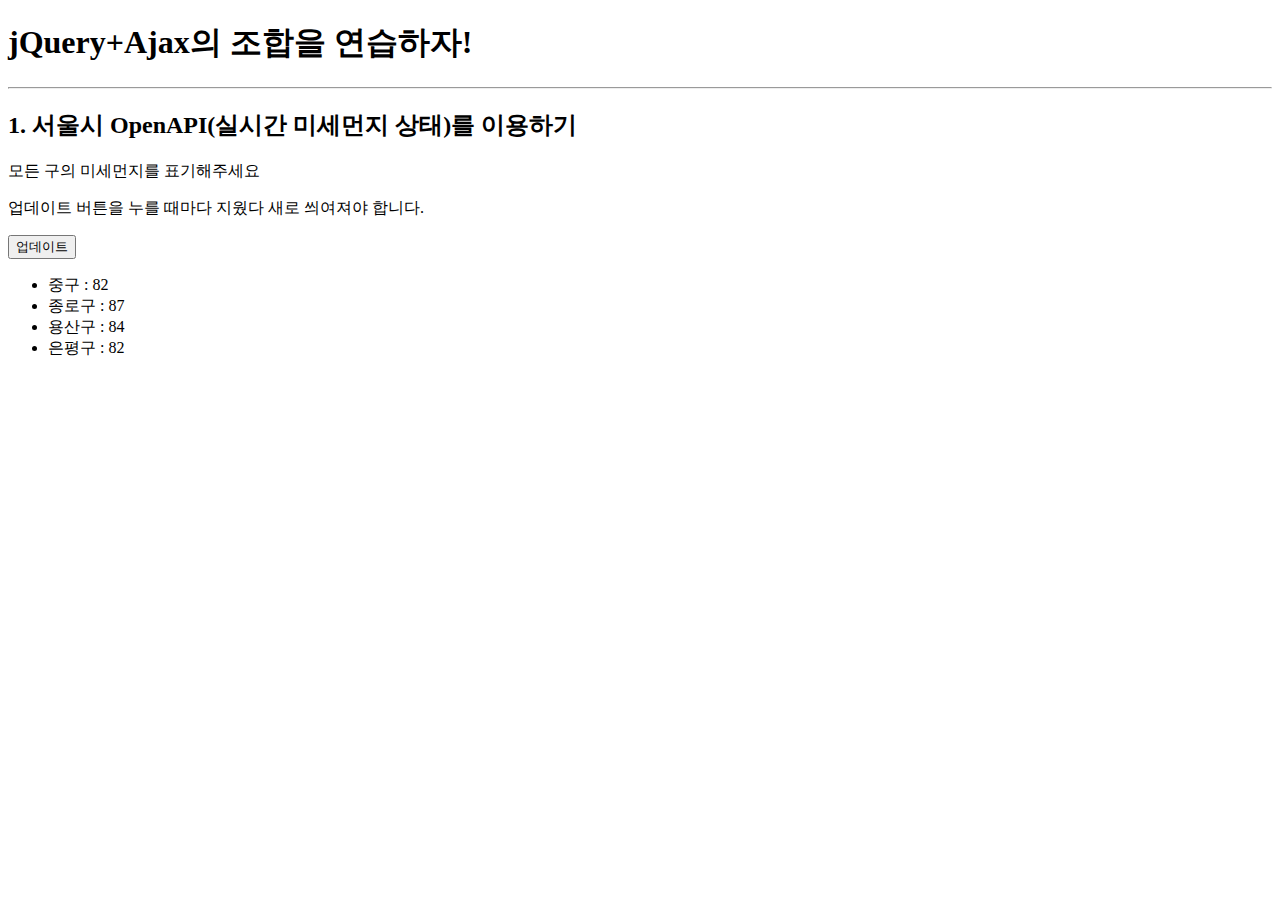
<file: ajax.html>
<!doctype html>
<html lang="ko">

<head>
    <meta charset="UTF-8">
    <title>jQuery 연습하고 가기!</title>

    <!-- jQuery를 import 합니다 -->
    <script src="https://ajax.googleapis.com/ajax/libs/jquery/3.4.1/jquery.min.js"></script>

    <style type="text/css">
        div.question-box {
            margin: 10px 0 20px 0;
        }
        .bad {
            color: red;
            font-weight: bold;
        }
    </style>

    <script>
        function q1() {
            $('#names-q1').empty();
            $.ajax({
                type: "GET",
                url: "http://openapi.seoul.go.kr:8088/6d4d776b466c656533356a4b4b5872/json/RealtimeCityAir/1/99",
                data: {},
                success: function (response) {
                    let rows = response["RealtimeCityAir"]["row"];
                    for (let i = 0; i < rows.length; i++) {
                        let gu_name = rows[i]['MSRSTE_NM'];
                        let gu_mise = rows[i]['IDEX_MVL'];
                        let temp_html = '';
                        if (gu_mise > 90) {
                            temp_html = `<li class="bad">${gu_name} : ${gu_mise}</li>`;
                        } else {
                            temp_html = `<li>${gu_name} : ${gu_mise}</li>`;
                        }
                        $('#names-q1').append(temp_html);
                    }
                }
            })
        }
    </script>

</head>

<body>
    <h1>jQuery+Ajax의 조합을 연습하자!</h1>

    <hr />

    <div class="question-box">
        <h2>1. 서울시 OpenAPI(실시간 미세먼지 상태)를 이용하기</h2>
        <p>모든 구의 미세먼지를 표기해주세요</p>
        <p>업데이트 버튼을 누를 때마다 지웠다 새로 씌여져야 합니다.</p>
        <button onclick="q1()">업데이트</button>
        <ul id="names-q1">
            <li>중구 : 82</li>
            <li>종로구 : 87</li>
            <li>용산구 : 84</li>
            <li>은평구 : 82</li>
        </ul>
    </div>
</body>

</html>
</file>
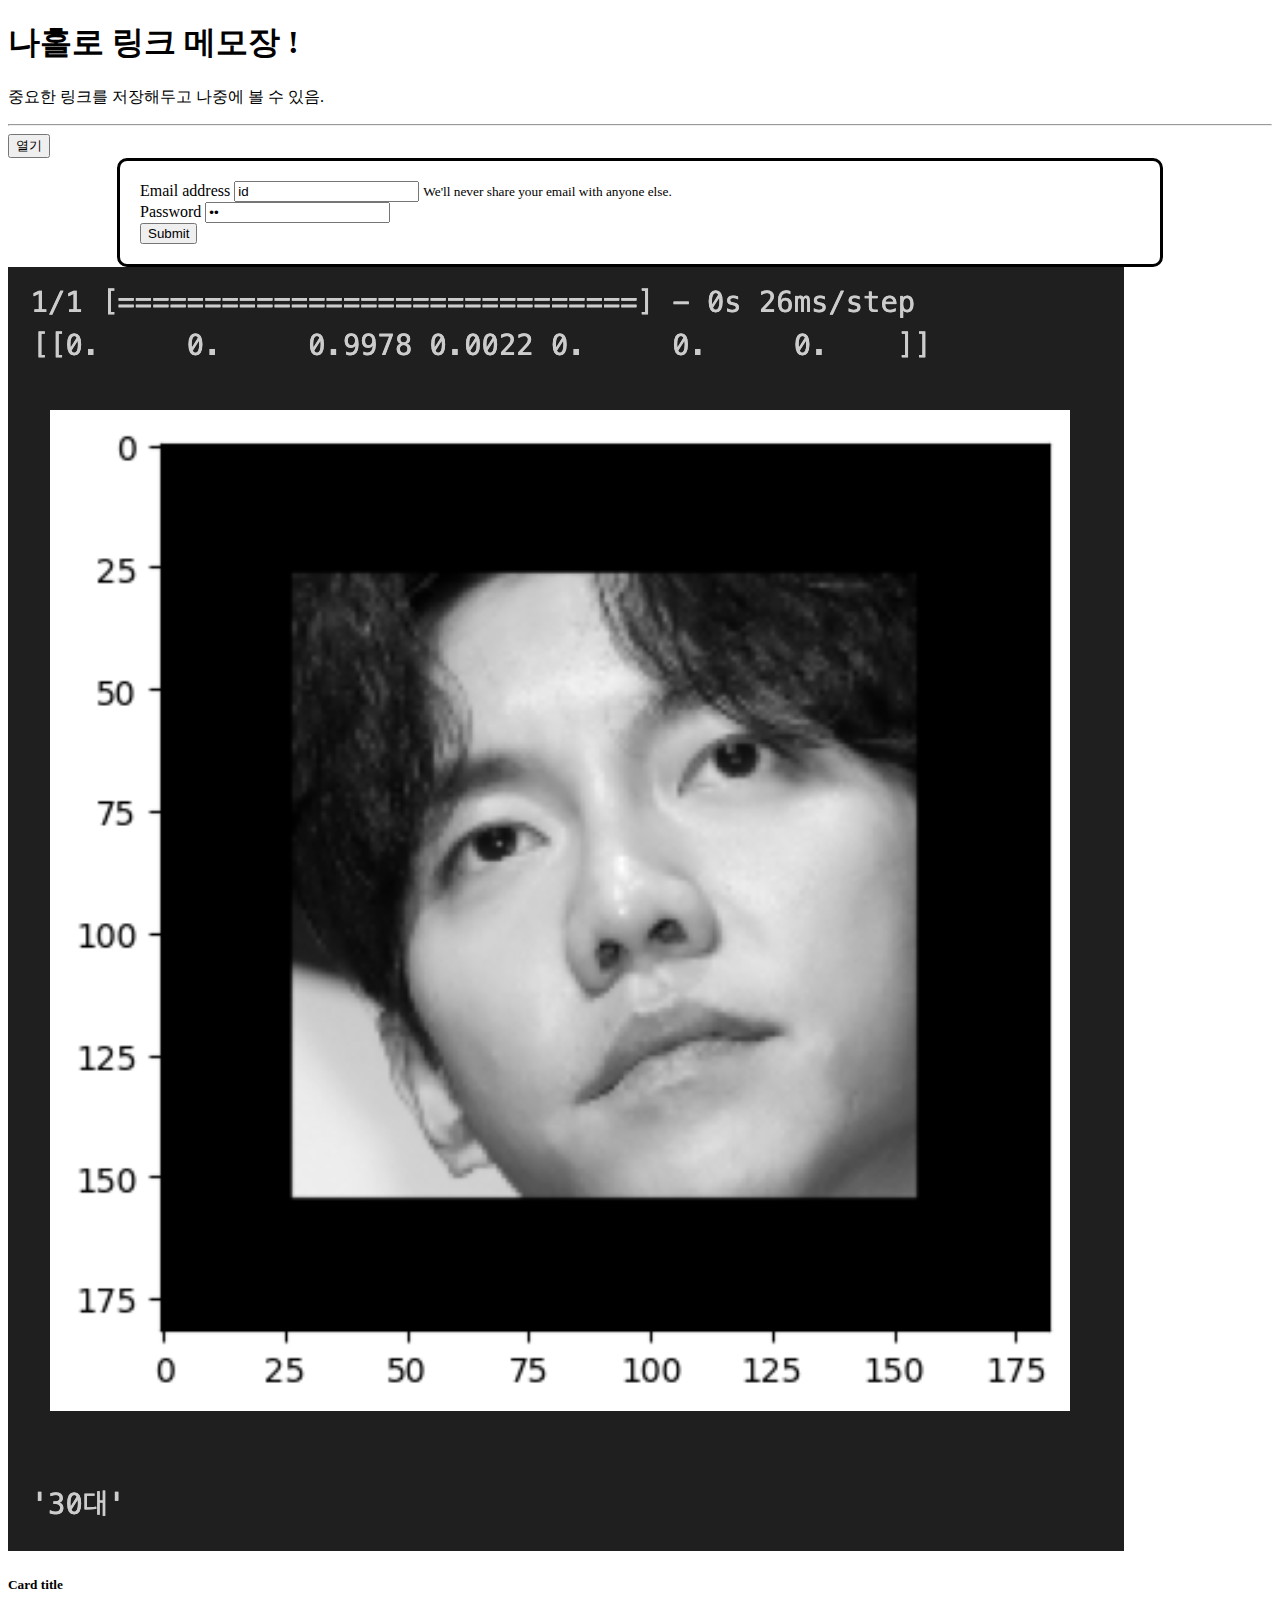
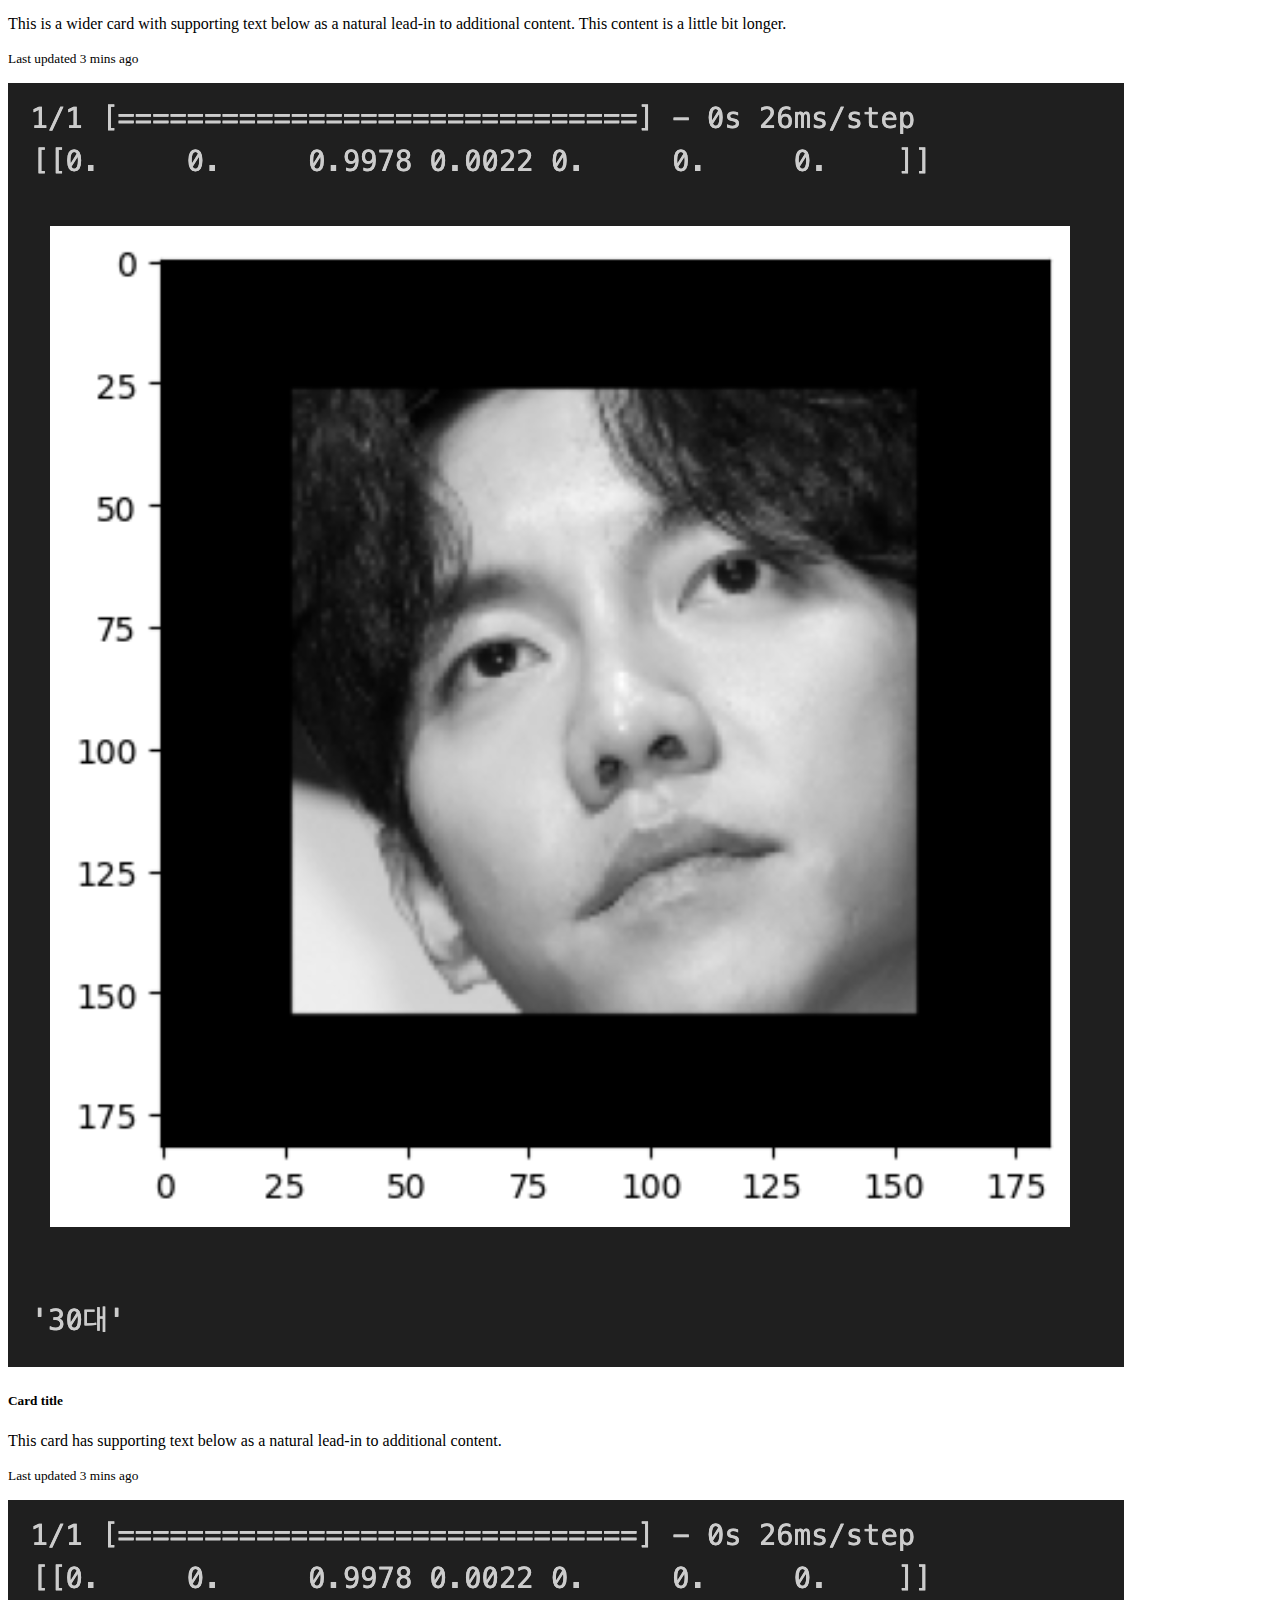
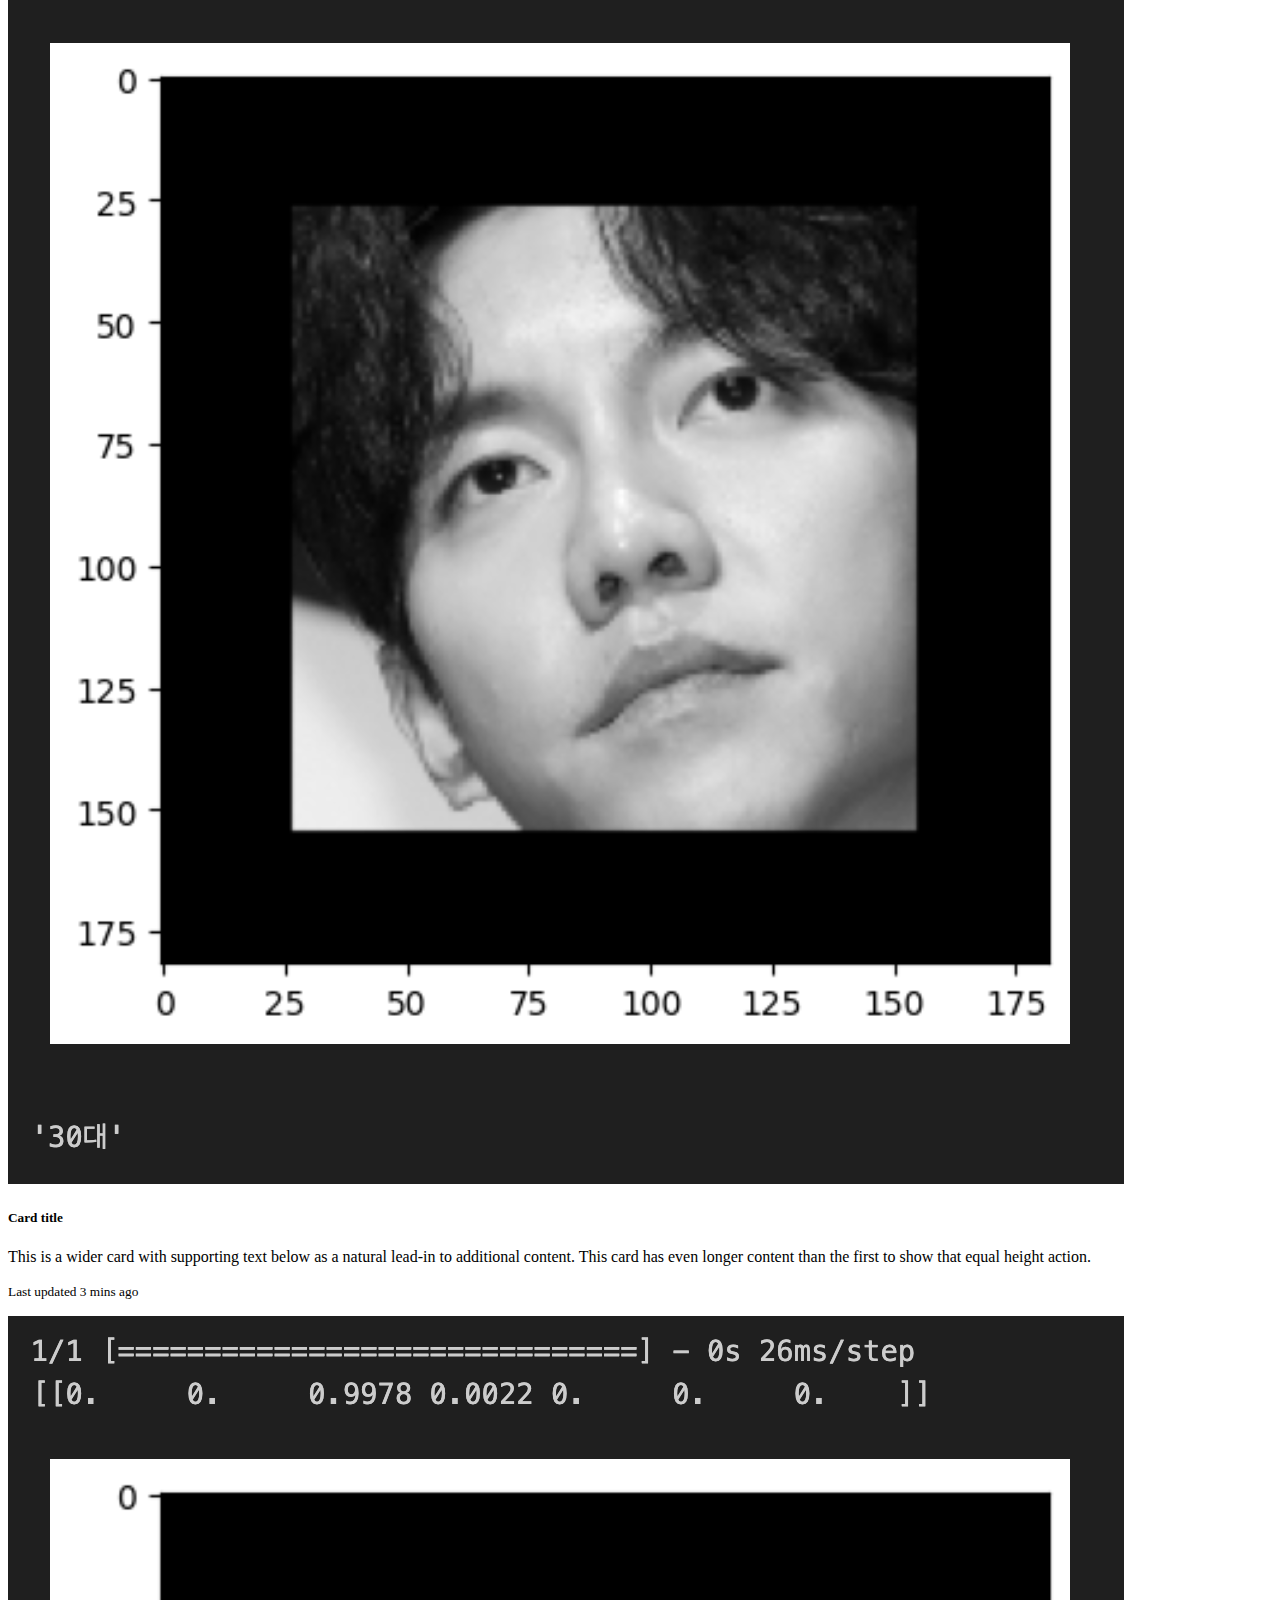
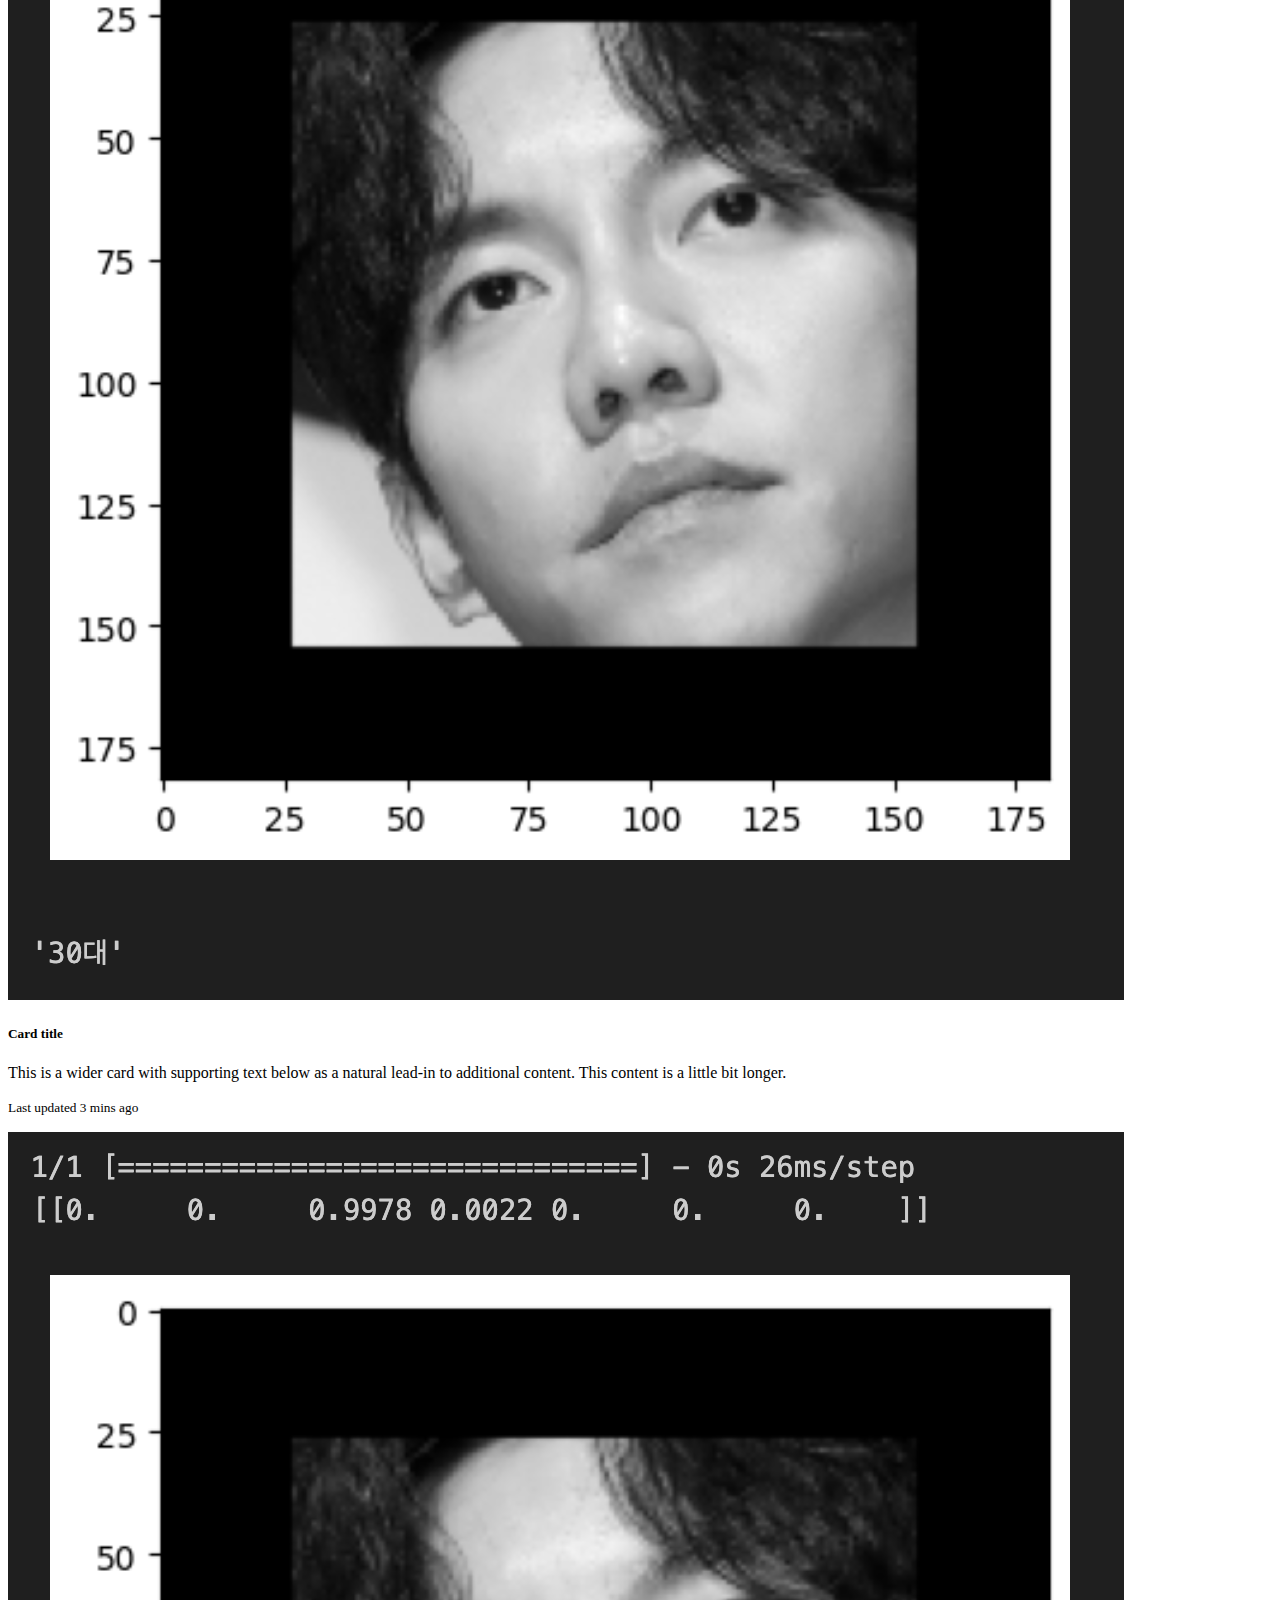
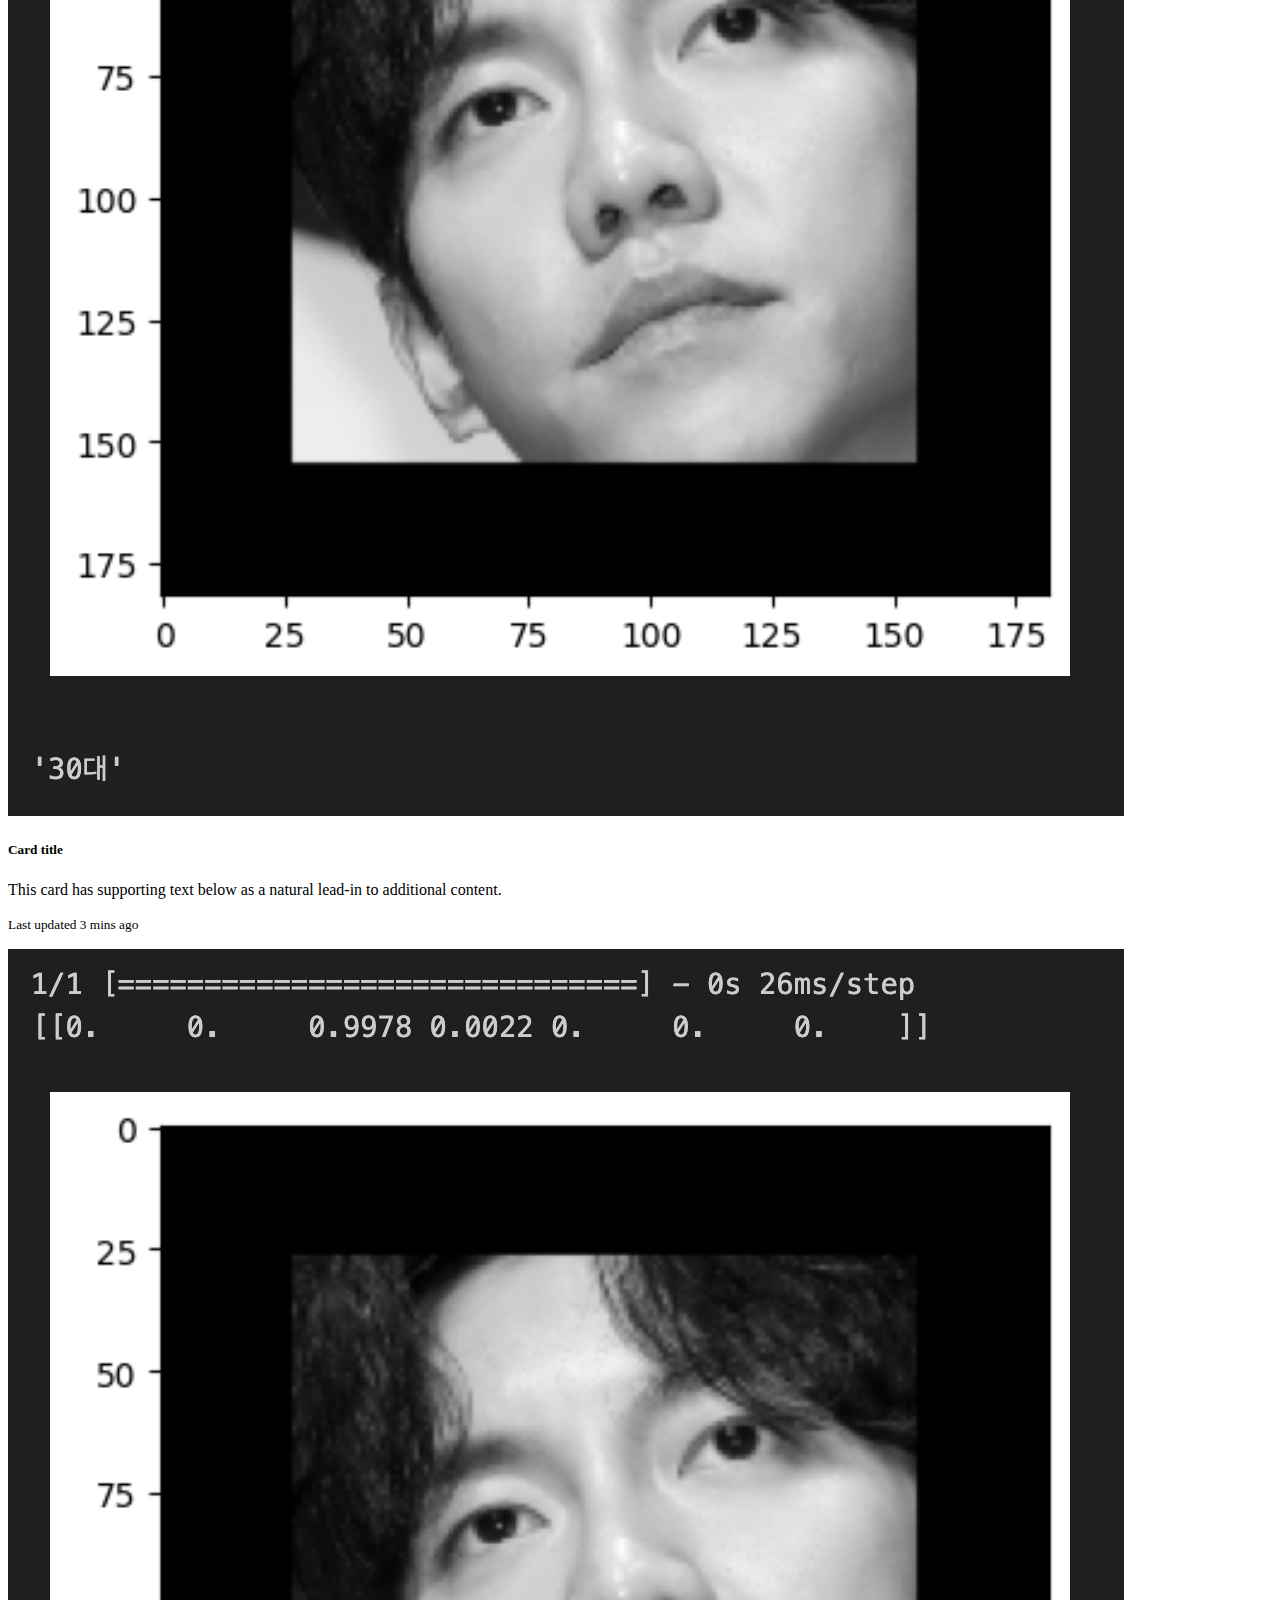
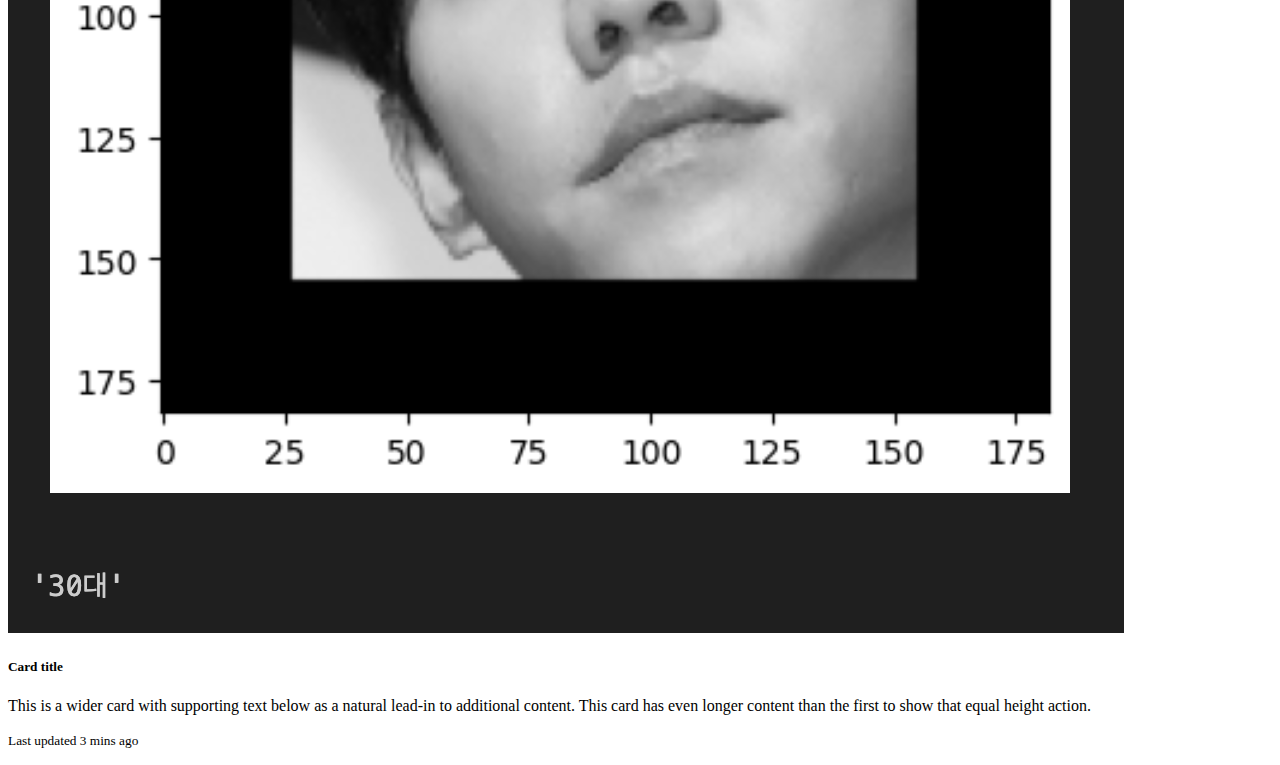
<file: bootstrap_web.html>
<!doctype html>
<html lang="en">

<head>
    <!-- Required meta tags -->
    <meta charset="utf-8">
    <meta name="viewport" content="width=device-width, initial-scale=1, shrink-to-fit=no">

    <!-- Bootstrap CSS -->
    <link rel="stylesheet" href="https://cdn.jsdelivr.net/npm/bootstrap@4.6.0/dist/css/bootstrap.min.css"
        integrity="sha384-B0vP5xmATw1+K9KRQjQERJvTumQW0nPEzvF6L/Z6nronJ3oUOFUFpCjEUQouq2+l" crossorigin="anonymous">

    <!-- Optional JavaScript -->
    <!-- jQuery and Bootstrap Bundle (includes Popper) -->
    <script src="https://code.jquery.com/jquery-3.5.1.slim.min.js"
        integrity="sha384-DfXdz2htPH0lsSSs5nCTpuj/zy4C+OGpamoFVy38MVBnE+IbbVYUew+OrCXaRkfj"
        crossorigin="anonymous"></script>
    <script src="https://cdn.jsdelivr.net/npm/bootstrap@4.6.0/dist/js/bootstrap.bundle.min.js"
        integrity="sha384-Piv4xVNRyMGpqkS2by6br4gNJ7DXjqk09RmUpJ8jgGtD7zP9yug3goQfGII0yAns"
        crossorigin="anonymous"></script>

    <title>SW사관학교 정글 | 부트스트랩 연습하기</title>

    <style>
        .form__container {
            display: none;
            /* Initially hide the form */
            position: absolute;
            opacity: 0;
        }

        #box {
            display: block;
        }
    </style>

    <script>
        function status() {
            var formContainer = document.getElementById('box');
            var btn = document.getElementById('btn');

            if (formContainer.style.display === 'none') {
                formContainer.style.display = 'block'; // Show the form
                btn.value = '닫기'; // Change button text to "닫기"
            } else {
                formContainer.style.display = 'none'; // Hide the form
                btn.value = '열기'; // Change button text to "열기"
            }
        }

        function openclose() {
            // var id = $('#id').val();
            // var pw = $('#pw').val();
            let status = $("#box").css("display");
            if (status == "block") {
                console.log("open");
                $('#box').show();
            } else {
                console.log("closed");
                $('#box').hide();
            }


            // $('#boxx').show();
        }

    </script>
</head>

<body>
    <div class="jumbotron">
        <h1 class="display-4">나홀로 링크 메모장 !</h1>
        <p class="lead">중요한 링크를 저장해두고 나중에 볼 수 있음.</p>
        <hr class="my-4">
        <input type="button" id="btn" value="열기" onclick="openclose()">
    </div>

    <div class="boxx" id="boxx"
        style="width: 1000px; margin: auto; border: 3px solid; border-radius: 10px; padding: 20px;">
        <form id="box">
            <div class="form-group">
                <label for="exampleInputEmail1">Email address</label>
                <input type="email" class="form-control" id="exampleInputEmail1" value="id"
                    aria-describedby="emailHelp">
                <small id="emailHelp" class="form-text text-muted">We'll never share your email with anyone
                    else.</small>
            </div>
            <div class="form-group">
                <label for="exampleInputPassword1">Password</label>
                <input type="password" class="form-control" value="pw" id="exampleInputPassword1">
            </div>
            <button type="submit" class="btn btn-primary">Submit</button>
        </form>
    </div>

    <!-- card -->
    <div class="card-group">
        <div class="card">
            <img src="pic.png" class="card-img-top" alt="...">
            <div class="card-body">
                <h5 class="card-title">Card title</h5>
                <p class="card-text">This is a wider card with supporting text below as a natural lead-in to additional
                    content. This content is a little bit longer.</p>
                <p class="card-text"><small class="text-muted">Last updated 3 mins ago</small></p>
            </div>
        </div>
        <div class="card">
            <img src="pic.png" class="card-img-top" alt="...">
            <div class="card-body">
                <h5 class="card-title">Card title</h5>
                <p class="card-text">This card has supporting text below as a natural lead-in to additional content.</p>
                <p class="card-text"><small class="text-muted">Last updated 3 mins ago</small></p>
            </div>
        </div>
        <div class="card">
            <img src="pic.png" class="card-img-top" alt="...">
            <div class="card-body">
                <h5 class="card-title">Card title</h5>
                <p class="card-text">This is a wider card with supporting text below as a natural lead-in to additional
                    content. This card has even longer content than the first to show that equal height action.</p>
                <p class="card-text"><small class="text-muted">Last updated 3 mins ago</small></p>
            </div>
        </div>
    </div>
    <div class="card-group">
        <div class="card">
            <img src="pic.png" class="card-img-top" alt="...">
            <div class="card-body">
                <h5 class="card-title">Card title</h5>
                <p class="card-text">This is a wider card with supporting text below as a natural lead-in to additional
                    content. This content is a little bit longer.</p>
                <p class="card-text"><small class="text-muted">Last updated 3 mins ago</small></p>
            </div>
        </div>
        <div class="card">
            <img src="pic.png" class="card-img-top" alt="...">
            <div class="card-body">
                <h5 class="card-title">Card title</h5>
                <p class="card-text">This card has supporting text below as a natural lead-in to additional content.</p>
                <p class="card-text"><small class="text-muted">Last updated 3 mins ago</small></p>
            </div>
        </div>
        <div class="card">
            <img src="pic.png" class="card-img-top" alt="...">
            <div class="card-body">
                <h5 class="card-title">Card title</h5>
                <p class="card-text">This is a wider card with supporting text below as a natural lead-in to additional
                    content. This card has even longer content than the first to show that equal height action.</p>
                <p class="card-text"><small class="text-muted">Last updated 3 mins ago</small></p>
            </div>
        </div>
    </div>

</body>

</html>
</file>
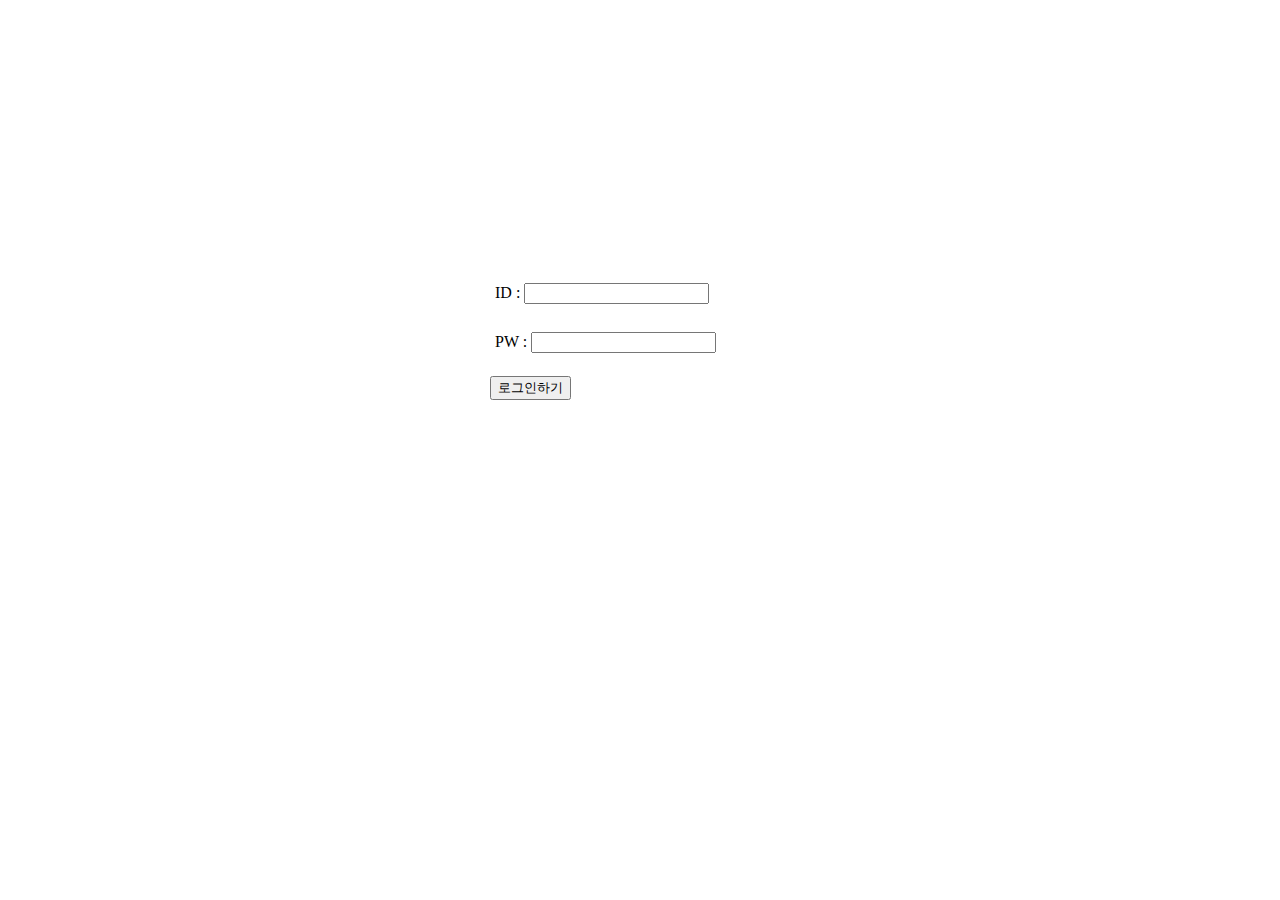
<file: css_test1 copy.html>
<!DOCTYPE html>
<html lang="en">

<head>
    <meta charset="UTF-8">
    <meta name="viewport" content="width=device-width, initial-scale=1.0">
    <title>CSS TEST 1 </title>

    <link rel="preconnect" href="https://fonts.googleapis.com">
    <link rel="preconnect" href="https://fonts.gstatic.com" crossorigin>
    <link href="https://fonts.googleapis.com/css2?family=Black+Han+Sans&display=swap" rel="stylesheet">
    <!-- color
width, height
background-image, background-position, background-size
border-radius, text-align, padding-top -->

<!--css 분리 -->
    <link rel="stylesheet" type="text/css" href="style.css">
</head>

<body>
    <div class="wrap">
        <div class="mytitle">
            <h3 class="black-han-sans-regular">로그인 페이지</h3>
            <h5>아이디, 비밀번호를 입력해주세요</h5>
        </div>
        <!-- <img class="fit-picture"
        src="https://www.ancient-origins.net/sites/default/files/field/image/Agesilaus-II-cover.jpg" alt="NO IMAGE"
        width="300" height="200" /> -->
        <br />
        <div>ID : <input type="text" width="40" height="5"></div><br />
        <div>PW : <input type="text" width="40" height="5"></div><br />
        <input type="submit" value="로그인하기">
    </div>
</body>

</html>
</file>
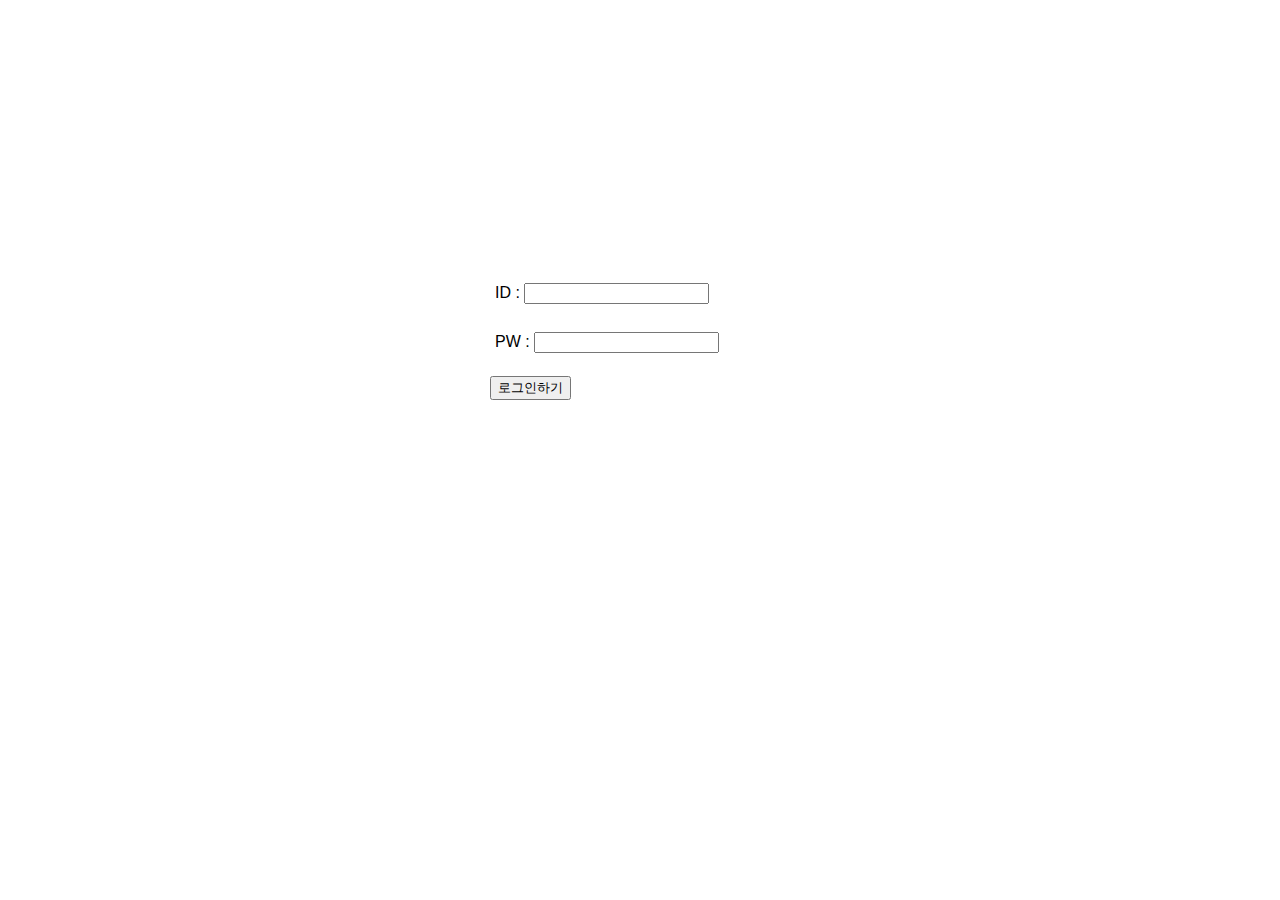
<file: css_test1.html>
<!DOCTYPE html>
<html lang="en">

<head>
    <meta charset="UTF-8">
    <meta name="viewport" content="width=device-width, initial-scale=1.0">
    <title>CSS TEST 1 </title>

    <link rel="preconnect" href="https://fonts.googleapis.com">
    <link rel="preconnect" href="https://fonts.gstatic.com" crossorigin>
    <link href="https://fonts.googleapis.com/css2?family=Black+Han+Sans&display=swap" rel="stylesheet">

    <!-- Bootstrap CSS -->
    <link rel="stylesheet" href="https://cdn.jsdelivr.net/npm/bootstrap@4.6.0/dist/css/bootstrap.min.css"
        integrity="sha384-B0vP5xmATw1+K9KRQjQERJvTumQW0nPEzvF6L/Z6nronJ3oUOFUFpCjEUQouq2+l" crossorigin="anonymous">

    <!-- Optional JavaScript -->
    <!-- jQuery and Bootstrap Bundle (includes Popper) -->
    <script src="https://code.jquery.com/jquery-3.5.1.slim.min.js"
        integrity="sha384-DfXdz2htPH0lsSSs5nCTpuj/zy4C+OGpamoFVy38MVBnE+IbbVYUew+OrCXaRkfj"
        crossorigin="anonymous"></script>
    <script src="https://cdn.jsdelivr.net/npm/bootstrap@4.6.0/dist/js/bootstrap.bundle.min.js"
        integrity="sha384-Piv4xVNRyMGpqkS2by6br4gNJ7DXjqk09RmUpJ8jgGtD7zP9yug3goQfGII0yAns"
        crossorigin="anonymous"></script>
    <!-- color
width, height
background-image, background-position, background-size
border-radius, text-align, padding-top -->
    <style>
        * {
            font-family: 'Nanum Gothic', sans-serif;
        }

        div {
            padding: 5px;
            /* 원하는 패딩 크기를 지정하세요 */
        }

        .mystyle {
            background-image: url("https://www.ancient-origins.net/sites/default/files/field/image/Agesilaus-II-cover.jpg");
            text-align: center;
            background-size: contain;
            color: white;
            background-position: center;
            width: 300px;
            height: 300px;
            border-radius: 20px;
            padding-top: 50px;
        }

        .mytitle {
            color: white;
            /*글씨 색*/
            width: 300px;
            height: 200px;
            background-image: url('https://www.ancient-origins.net/sites/default/files/field/image/Agesilaus-II-cover.jpg');
            background-position: center;
            /*위치*/
            background-size: cover;
            /*크기 cover contain*/

            border-radius: 10px;
            /*테두리 원형*/
            text-align: center;
            /*텍스트 정렬*/
            padding-top: 40px;
            /*위에 패딩주기*/
            margin: auto;
        }

        .wrap {
            margin: 10px auto;
            width: 300px;
        }

        .black-han-sans-regular {
            font-family: "Black Han Sans", sans-serif;
            font-weight: 400;
            font-style: normal;
        }
    </style>
</head>

<body>
    <div class="wrap">
        <div class="mytitle">
            <h3 class="black-han-sans-regular">로그인 페이지</h3>
            <h5>아이디, 비밀번호를 입력해주세요</h5>
        </div>
        <!-- <img class="fit-picture"
        src="https://www.ancient-origins.net/sites/default/files/field/image/Agesilaus-II-cover.jpg" alt="NO IMAGE"
        width="300" height="200" /> -->
        <br />
        <div>ID : <input type="text" width="40" height="5"></div><br />
        <div>PW : <input type="text" width="40" height="5"></div><br />
        <input type="submit" value="로그인하기">
    </div>
</body>

</html>
</file>
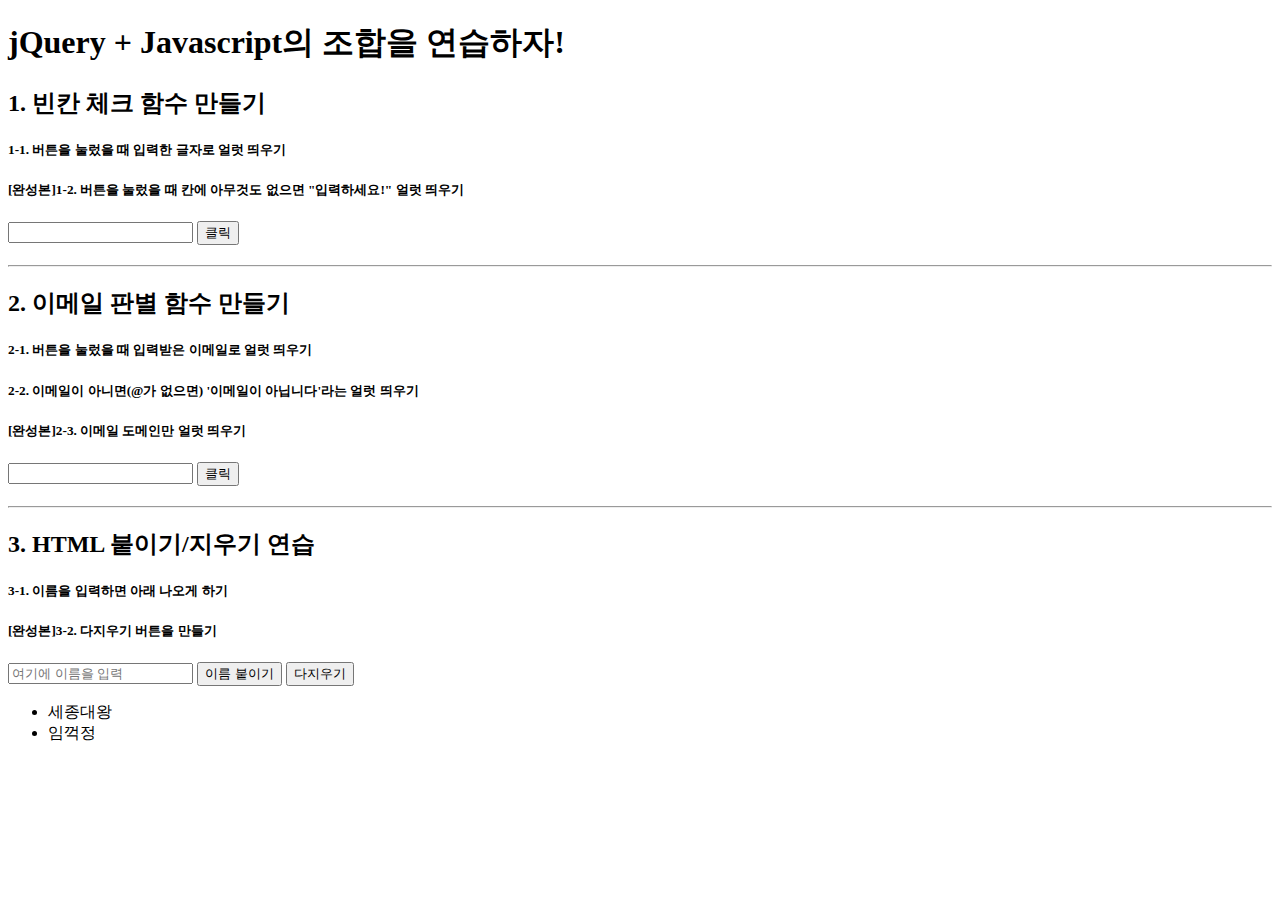
<file: test001.html>
<!doctype html>
<html lang="ko">

<head>
    <meta charset="UTF-8">
    <title>jQuery 연습하고 가기!</title>

    <!-- JQuery를 import 합니다 -->
    <script src="https://ajax.googleapis.com/ajax/libs/jquery/3.4.1/jquery.min.js"></script>

    <style type="text/css">
        div.question-box {
            margin: 10px 0 20px 0;
        }
    </style>

    <script>
        function q1() {
            // 1. input-q1의 입력값을 가져온다.
            var input = $("#input-q1").val();

            // 2. 만약 입력값이 빈칸이면 if(입력값=='')
            if (input == ""){
                // $("#input-q1").text("입력하세요!")
                // 3. alert('입력하세요!') 띄우기
                alert("입력하세요!");
            }else{
                // 4. alert(입력값) 띄우기
                alert(input);
            }
        }

        function q2() {
            // 1. input-q2 값을 가져온다.
            var input = $("#input-q2").val();
            // 2. 만약 가져온 값에 @가 있으면 (includes 이용하기 - 찾아보자!)
            const rs = input.includes("@");
            // var rs = input.indexOf("@") !== -1; // @가 포함되어 있는지 확인

            // 3. info.spartacoding@gmail.com -> gmail 만 추출해서
            const index_at = input.indexOf("@");
            const index_dot = input.indexOf(".");
            if (rs){
                // 4. alert(도메인 값);으로 띄우기
                alert(input.slice(index_at+1,index_dot)); 
            }else{
                // 5. 만약 이메일이 아니면 '이메일이 아닙니다.' 라는 얼럿 띄우기
                alert("이메일이 아닙니다.");
            }
        }

        // function q2() {
        //     // 1. input-q2 값을 가져온다.
        //     let email = $('#input-q2').val();
        //     // 2. 만약 가져온 값에 @가 있으면 (includes 이용하기 - 찾아보자!)
        //     if (email.includes('@')) {
        //         // 3. info.spartacoding@gmail.com -> gmail 만 추출해서
        //         // 4. alert(도메인 값);으로 띄우기
        //         let domainWithDot = email.split('@')[1];
        //         let onlyDomain = domainWithDot.split('.')[0];
        //         alert(onlyDomain);
        //     } else {
        //         // 5. 만약 이메일이 아니면 '이메일이 아닙니다.' 라는 얼럿 띄우기
        //         alert('이메일이 아닙니다.');
        //     }
        // }

        function q3() {
            // 1. input-q3 값을 가져온다.
            var input = $("#input-q3").val();
            // 2. 가져온 값을 이용해 names-q3에 붙일 태그를 만든다. (let temp_html = '<li>임꺽정</li>')
            let temp_html = `<li>${input}</li>`;
            $("#names-q3").append(temp_html);
            // 3. 만들어둔 temp_html을 names-q3에 붙인다.(jQuery의 $('...').append(temp_html)을 이용하면 굿!)

        }

        function q3_remove() {
            // 1. names-q3의 내부 태그를 모두 비운다.(jQuery의 $('....').empty()를 이용하면 굿!)
            $("#names-q3").empty();
        }

    </script>

</head>

<body>
    <h1>jQuery + Javascript의 조합을 연습하자!</h1>

    <div class="question-box">
        <h2>1. 빈칸 체크 함수 만들기</h2>
        <h5>1-1. 버튼을 눌렀을 때 입력한 글자로 얼럿 띄우기</h5>
        <h5>[완성본]1-2. 버튼을 눌렀을 때 칸에 아무것도 없으면 "입력하세요!" 얼럿 띄우기</h5>
        <input id="input-q1" type="text" /> <button onclick="q1()">클릭</button>
    </div>
    <hr />
    <div class="question-box">
        <h2>2. 이메일 판별 함수 만들기</h2>
        <h5>2-1. 버튼을 눌렀을 때 입력받은 이메일로 얼럿 띄우기</h5>
        <h5>2-2. 이메일이 아니면(@가 없으면) '이메일이 아닙니다'라는 얼럿 띄우기</h5>
        <h5>[완성본]2-3. 이메일 도메인만 얼럿 띄우기</h5>
        <input id="input-q2" type="text" /> <button onclick="q2()">클릭</button>
    </div>
    <hr />
    <div class="question-box">
        <h2>3. HTML 붙이기/지우기 연습</h2>
        <h5>3-1. 이름을 입력하면 아래 나오게 하기</h5>
        <h5>[완성본]3-2. 다지우기 버튼을 만들기</h5>
        <input id="input-q3" type="text" placeholder="여기에 이름을 입력" />
        <button onclick="q3()">이름 붙이기</button>
        <button onclick="q3_remove()">다지우기</button>
        <ul id="names-q3">
            <li>세종대왕</li>
            <li>임꺽정</li>
        </ul>
    </div>
</body>

</html>
</file>
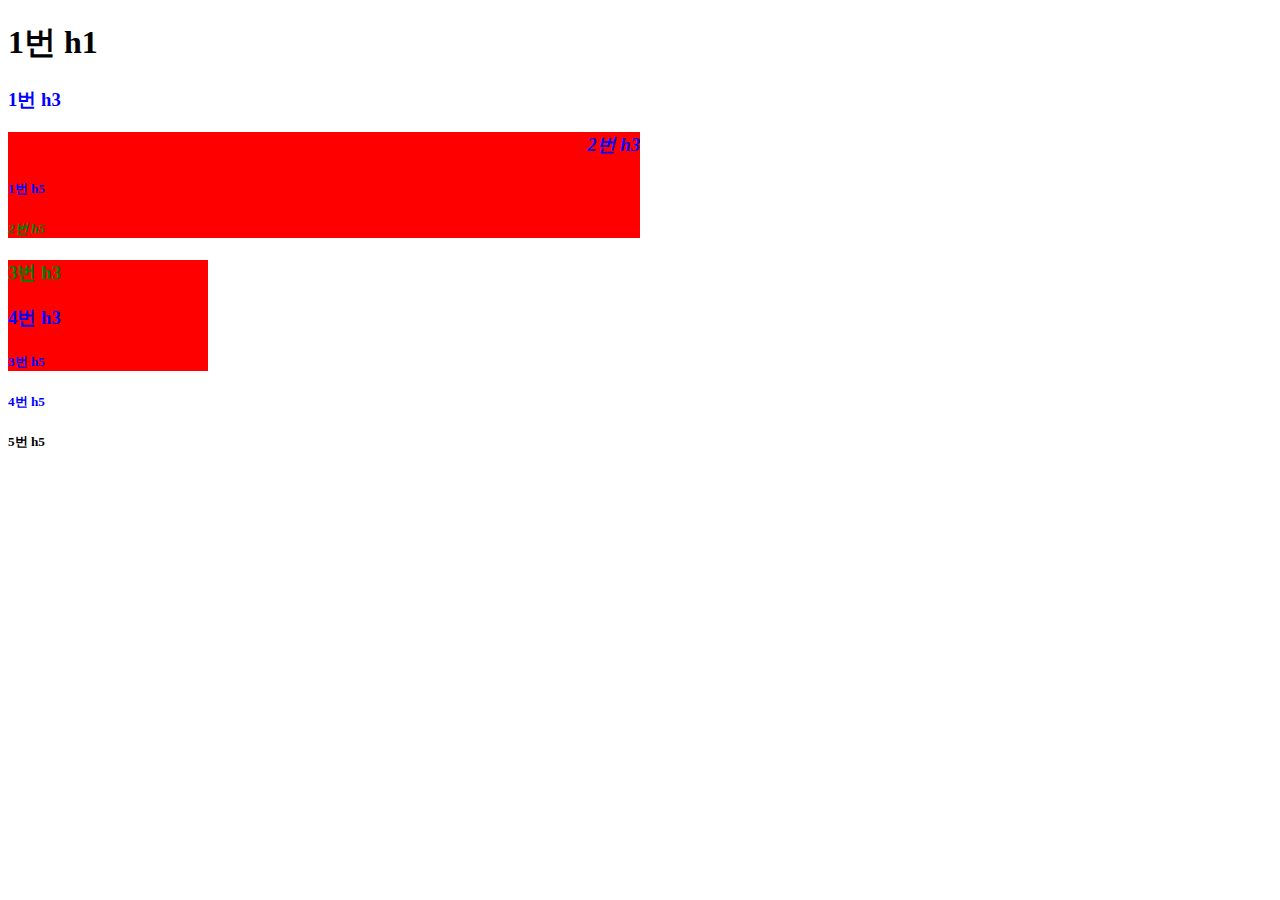
<file: test1.html>
<!DOCTYPE html>
<html lang="en">
<head>
    <meta charset="UTF-8">
    <meta name="viewport" content="width=device-width, initial-scale=1.0">
    <title>크래프톤 정글 | HTML 기초</title>
    <style>
        .wrap {
            width: 50%;
        }
        
        div {
            color: blue;
        }

        /* div-1 가 id인 것에 h5 
        id에는 # 을 붙여서 함
        class에는 . 을 붙여서 함
        */
        #div-1 > h5 {
            font-weight: bold;
        }

        .italic-text {
            font-style: italic;
        }

        div > div > div {
            background-color: red;
        }

        .small-div {
            width: 200px;
        }

        .green-text {
            color: green;
        }

        #my-h3 {
            text-align: right;
        }
        

    </style>
</head>
<body>
    <h1>1번 h1</h1>
    <div class="wrap">
        <div>
            <h3>1번 h3</h3>
            <div id="div-1">
                <h3 id="my-h3" class="italic-text">2번 h3</h4>
                <h5>1번 h5</h5>
                <h5 class="italic-text green-text">2번 h5</h5>
                </div>
            <div class="small-div">
                <h3 class="green-text">3번 h3</h3>
                <h3>4번 h3</h3>
                <h5>3번 h5</h5>
            </div>
            <h5>4번 h5</h5>
        </div>
        
    </div>
    <h5>5번 h5</h5>
</body>
</html>
</file>
<file: style.css>
<style>
        * {
            font-family: 'Nanum Gothic', sans-serif;
        }

        div {
            padding: 5px;
            /* 원하는 패딩 크기를 지정하세요 */
        }

        .mystyle {
            background-image: url("https://www.ancient-origins.net/sites/default/files/field/image/Agesilaus-II-cover.jpg");
            text-align: center;
            background-size: contain;
            color: white;
            background-position: center;
            width: 300px;
            height: 300px;
            border-radius: 20px;
            padding-top: 50px;
        }

        .mytitle {
            color: white; 
            /*글씨 색*/
            width: 300px;
            height: 200px;
            background-image: url('https://www.ancient-origins.net/sites/default/files/field/image/Agesilaus-II-cover.jpg');
            background-position: center;
            /*위치*/
            background-size: cover;
            /*크기 cover contain*/

            border-radius: 10px;
            /*테두리 원형*/
            text-align: center;
            /*텍스트 정렬*/
            padding-top: 40px;
            /*위에 패딩주기*/
            margin: auto;
        }

        .wrap {
            margin: 10px auto;
            width: 300px;
        }

        .black-han-sans-regular {
            font-family: "Black Han Sans", sans-serif;
            font-weight: 400;
            font-style: normal;
        }
    </style>
</file>
